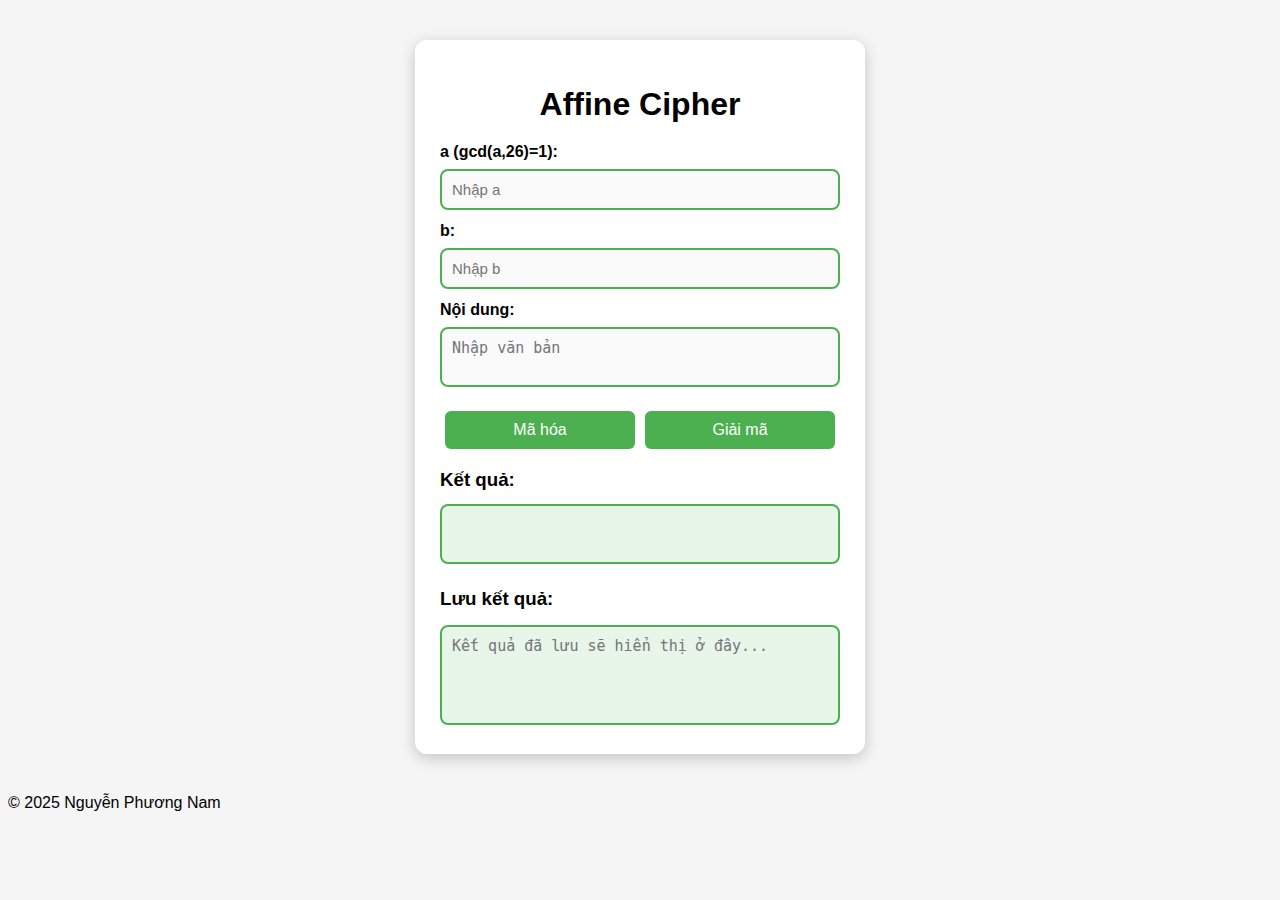
<file: Afine/index.html>
<!DOCTYPE html>
<html lang="vi">
<head>
  <meta charset="UTF-8">
  <title>Mã hóa Affine Cipher</title>
  <link rel="stylesheet" href="main.css">
</head>
<body>
  <div class="container">
    <h1>Affine Cipher</h1>

    <label for="a">a (gcd(a,26)=1):</label>
    <input type="number" id="a" placeholder="Nhập a">

    <label for="b">b:</label>
    <input type="number" id="b" placeholder="Nhập b">

    <label for="inputText">Nội dung:</label>
    <textarea id="inputText" placeholder="Nhập văn bản"></textarea>

    <div class="btn-group">
      <button id="encodeBtn">Mã hóa</button>
      <button id="decodeBtn">Giải mã</button>
    </div>

    <h3>Kết quả:</h3>
    <textarea id="outputText" readonly></textarea>

    <h3>Lưu kết quả:</h3>
    <textarea id="saveBox" readonly placeholder="Kết quả đã lưu sẽ hiển thị ở đây..."></textarea>
  </div>

  <!-- Quan trọng: đúng tên file main.js -->
  <script src="main.js"></script>
  <footer class="footer">© 2025 Nguyễn Phương Nam </footer>
</body>
</html>
</file>
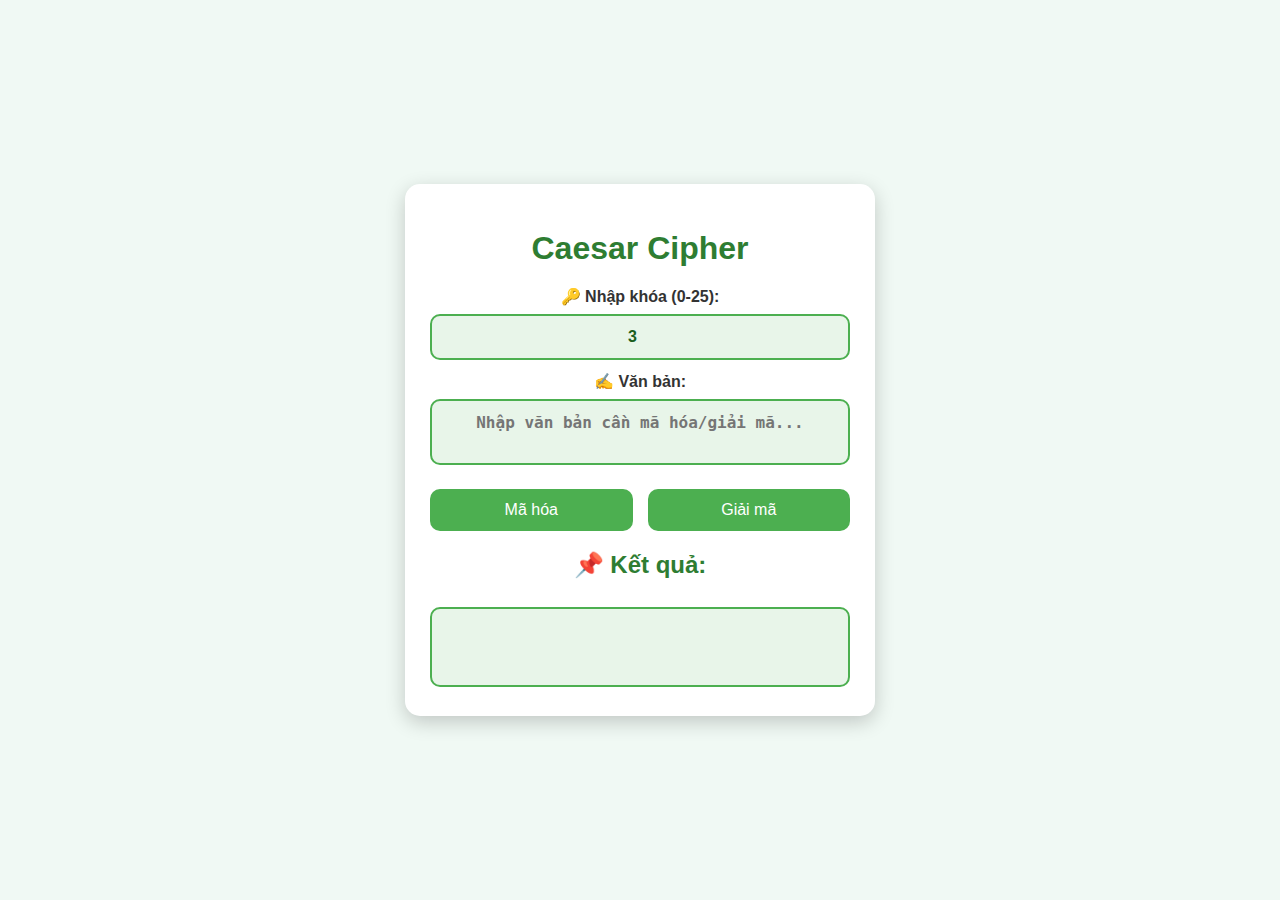
<file: Caeser/index.html>
<!DOCTYPE html>
<html lang="vi">
<head>
  <meta charset="UTF-8">
  <meta name="viewport" content="width=device-width, initial-scale=1.0">
  <title>Mã hóa Caesar Cipher</title>
  <link rel="stylesheet" href="main.css">
</head>
<body>
  <div class="container">
    <h1>Caesar Cipher</h1>
    
    <label for="shift">🔑 Nhập khóa (0-25):</label>
    <input type="number" id="shift" min="0" max="25" value="3">

    <label for="inputText">✍️ Văn bản:</label>
    <textarea id="inputText" placeholder="Nhập văn bản cần mã hóa/giải mã..."></textarea>
    
    <div class="buttons">
      <button id="encodeBtn">Mã hóa</button>
      <button id="decodeBtn">Giải mã</button>
    </div>
    
    <h2>📌 Kết quả:</h2>
    <textarea id="outputText" readonly></textarea>
  </div>

  <script src="main.js"></script>
</body>
</html>
</file>
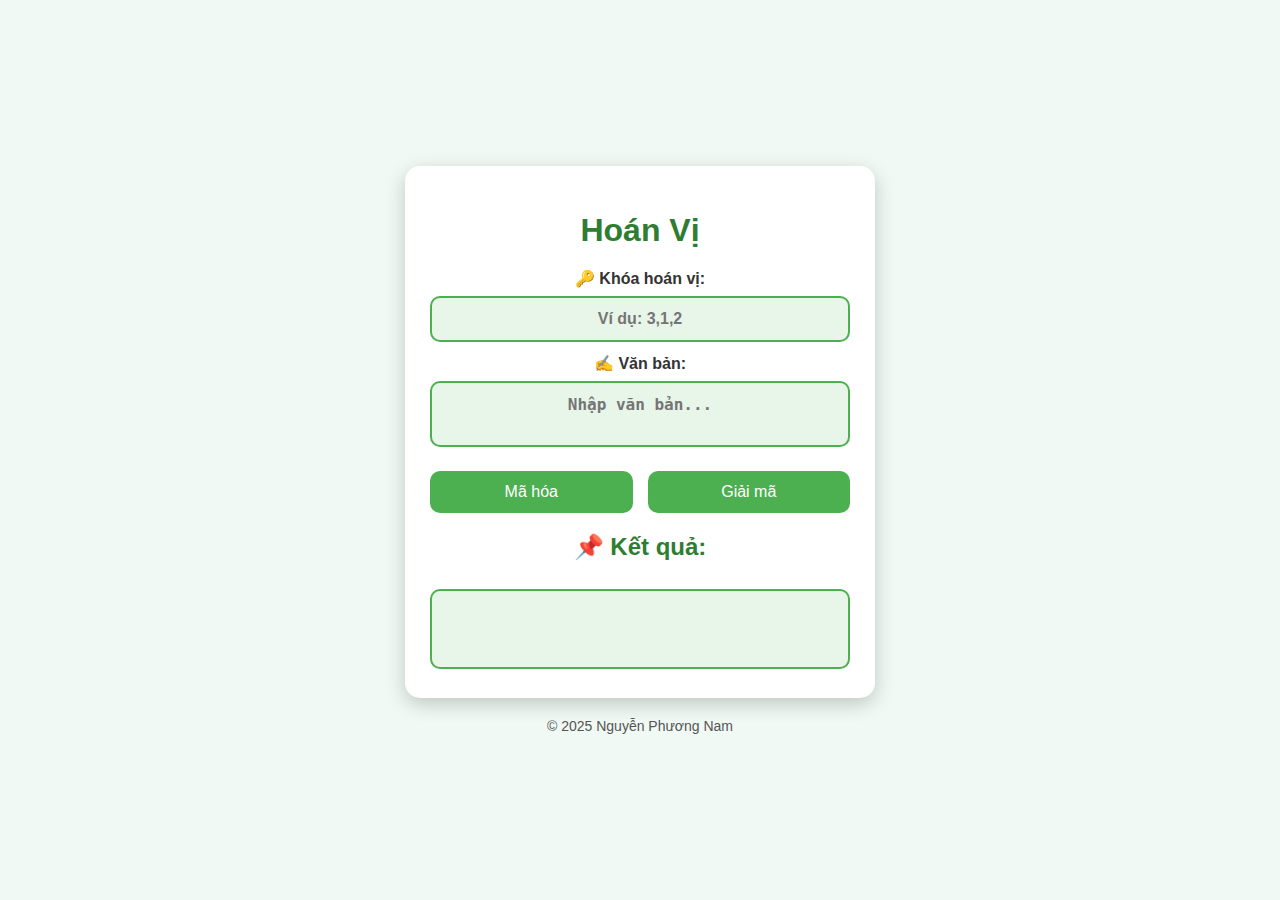
<file: HoanVi/index.html>
<!DOCTYPE html>
<html lang="vi">
<head>
  <meta charset="UTF-8">
  <title>Mã hóa Hoán Vị</title>
  <link rel="stylesheet" href="main.css">
</head>
<body>
  <div class="container">
    <h1>Hoán Vị</h1>

    <label for="key">🔑 Khóa hoán vị:</label>
    <input type="text" id="key" placeholder="Ví dụ: 3,1,2">

    <label for="inputText">✍️ Văn bản:</label>
    <textarea id="inputText" placeholder="Nhập văn bản..."></textarea>

    <div class="buttons">
      <button id="encodeBtn">Mã hóa</button>
      <button id="decodeBtn">Giải mã</button>
    </div>

    <h2>📌 Kết quả:</h2>
    <textarea id="outputText" readonly></textarea>
  </div>

  <footer class="footer">© 2025 Nguyễn Phương Nam</footer>
  <script src="main.js"></script>
</body>
</html>
</file>
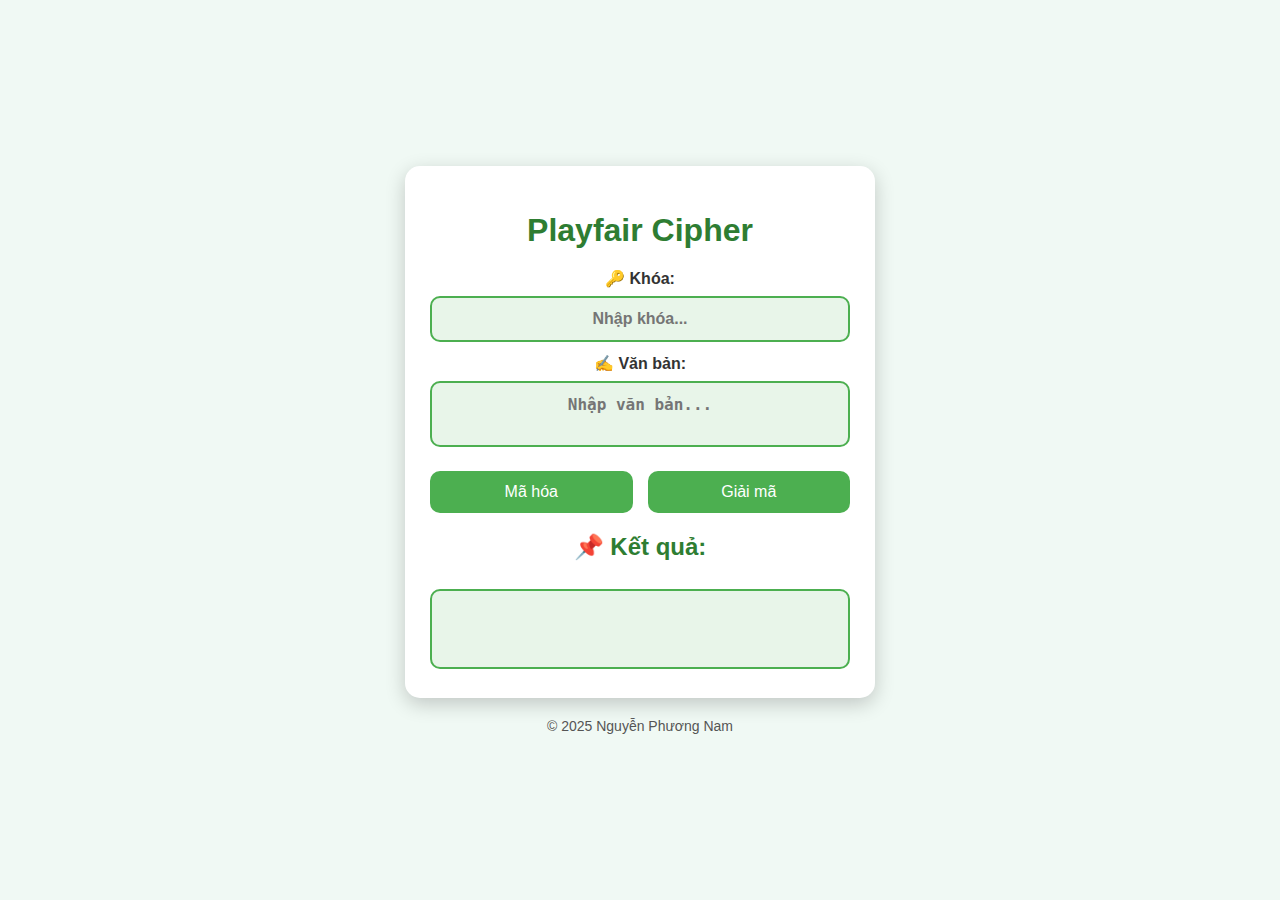
<file: PlayFair/index.html>
<!DOCTYPE html>
<html lang="vi">
<head>
  <meta charset="UTF-8">
  <title>Mã hóa Playfair Cipher</title>
  <link rel="stylesheet" href="main.css">
</head>
<body>
  <div class="container">
    <h1>Playfair Cipher</h1>

    <label for="key">🔑 Khóa:</label>
    <input type="text" id="key" placeholder="Nhập khóa...">

    <label for="inputText">✍️ Văn bản:</label>
    <textarea id="inputText" placeholder="Nhập văn bản..."></textarea>

    <div class="buttons">
      <button id="encodeBtn">Mã hóa</button>
      <button id="decodeBtn">Giải mã</button>
    </div>

    <h2>📌 Kết quả:</h2>
    <textarea id="outputText" readonly></textarea>
  </div>

  <footer class="footer">© 2025 Nguyễn Phương Nam</footer>
  <script src="main.js"></script>
</body>
</html>
</file>
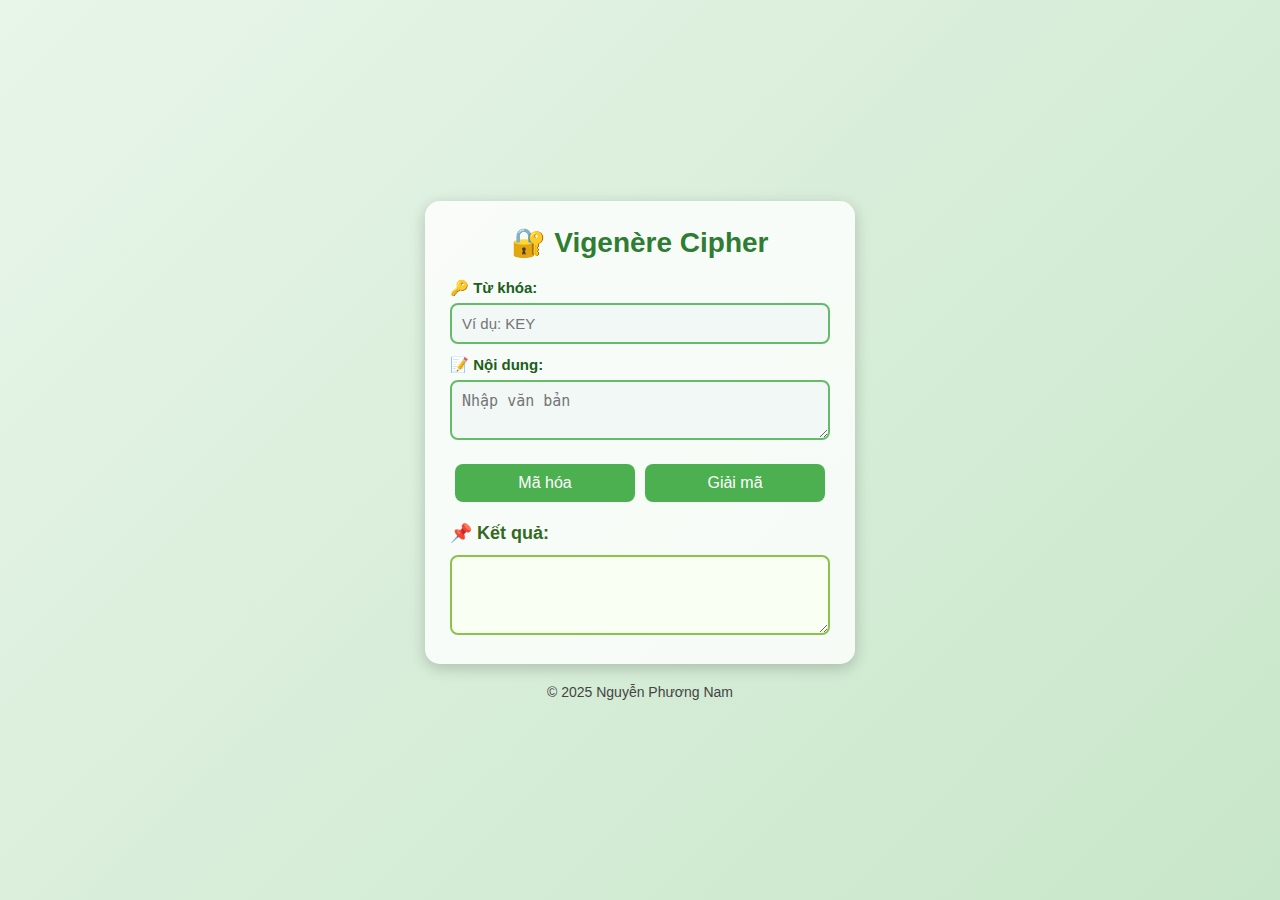
<file: Vigen/index.html>
<!DOCTYPE html>
<html lang="vi">
<head>
  <meta charset="UTF-8">
  <title>Mã hóa Vigenère</title>
  <link rel="stylesheet" href="main.css">
</head>
<body>
  <div class="container">
    <h1>🔐 Vigenère Cipher</h1>

    <label for="key">🔑 Từ khóa:</label>
    <input type="text" id="key" placeholder="Ví dụ: KEY">

    <label for="inputText">📝 Nội dung:</label>
    <textarea id="inputText" placeholder="Nhập văn bản"></textarea>

    <div class="btn-group">
      <button id="encodeBtn">Mã hóa</button>
      <button id="decodeBtn">Giải mã</button>
    </div>

    <h3>📌 Kết quả:</h3>
    <textarea id="outputText" readonly></textarea>
  </div>

  <script src="main.js"></script>
  <footer class="footer">© 2025 Nguyễn Phương Nam</footer>
</body>
</html>
</file>
<file: Afine/main.css>
body {
  background: #f5f5f5;
  font-family: Arial, sans-serif;
}

.container {
  width: 400px;
  margin: 40px auto;
  padding: 25px;
  background: #fff;
  border-radius: 12px;
  box-shadow: 0 4px 15px rgba(0,0,0,0.2);
  text-align: center;
}

h1 {
  text-align: center;
  margin-bottom: 20px;
}

label {
  display: block;
  margin-top: 12px;
  font-weight: bold;
  text-align: left;
}

input[type="number"],
textarea {
  width: 100%;
  padding: 10px;
  margin-top: 8px;
  border: 2px solid #4CAF50;
  border-radius: 8px;
  background: #fafafa;
  font-size: 15px;
  box-sizing: border-box;
  resize: none;
}

.btn-group {
  display: flex;
  justify-content: space-between;
  margin-top: 20px;
}

button {
  flex: 1;
  margin: 0 5px;
  padding: 10px;
  border: none;
  border-radius: 6px;
  background-color: #4CAF50;
  color: white;
  font-size: 16px;
  cursor: pointer;
}

button:hover {
  background-color: #45a049;
}

h3 {
  margin-top: 20px;
  margin-bottom: 5px;
  text-align: left;
}

#outputText,
#saveBox {
  background: #e8f5e9;
  min-height: 60px;
}

#saveBox {
  min-height: 100px;
  margin-top: 10px;
}
</file>
<file: Caeser/main.css>
/* Toàn bộ trang */
body {
  background: #f0f9f4;
  font-family: Arial, sans-serif;
  display: flex;
  justify-content: center;
  align-items: center;
  height: 100vh;
  margin: 0;
}

/* Khung chính */
.container {
  width: 420px;
  padding: 25px;
  background: #ffffff;
  border-radius: 15px;
  box-shadow: 0 6px 20px rgba(0,0,0,0.2);
  text-align: center;
}

/* Tiêu đề */
h1 {
  color: #2e7d32;
  margin-bottom: 20px;
}

/* Label */
label {
  display: block;
  margin-top: 12px;
  font-weight: bold;
  color: #333;
  text-align: center;
}

/* Ô nhập liệu & kết quả */
input[type="number"],
textarea {
  width: 100%;
  padding: 12px;
  margin-top: 8px;
  border: 2px solid #4CAF50;
  border-radius: 10px;
  background: #e8f5e9;
  font-size: 16px;
  text-align: center;
  color: #1b5e20;
  font-weight: bold;
  box-sizing: border-box;
  resize: none;
}

/* Nhóm nút */
.buttons {
  margin-top: 20px;
  display: flex;
  justify-content: center;
  gap: 15px;
}

/* Nút bấm */
button {
  flex: 1;
  padding: 12px;
  border: none;
  border-radius: 10px;
  background-color: #4CAF50;
  color: white;
  font-size: 16px;
  cursor: pointer;
  transition: 0.3s;
}

button:hover {
  background-color: #388e3c;
  transform: scale(1.05);
}

/* Tiêu đề kết quả */
h2 {
  margin-top: 20px;
  color: #2e7d32;
}

/* Ô kết quả */
#outputText {
  min-height: 80px;
}
</file>
<file: HoanVi/main.css>
/* Toàn bộ trang */
body {
  background: #f0f9f4;
  font-family: Arial, sans-serif;
  display: flex;
  justify-content: center;
  align-items: center;
  height: 100vh;
  margin: 0;
  flex-direction: column;
}

/* Khung chính */
.container {
  width: 420px;
  padding: 25px;
  background: #ffffff;
  border-radius: 15px;
  box-shadow: 0 6px 20px rgba(0,0,0,0.2);
  text-align: center;
}

/* Tiêu đề */
h1 {
  color: #2e7d32;
  margin-bottom: 20px;
}

/* Label */
label {
  display: block;
  margin-top: 12px;
  font-weight: bold;
  color: #333;
  text-align: center;
}

/* Ô nhập liệu & kết quả */
input[type="text"],
textarea {
  width: 100%;
  padding: 12px;
  margin-top: 8px;
  border: 2px solid #4CAF50;
  border-radius: 10px;
  background: #e8f5e9;
  font-size: 16px;
  text-align: center;
  color: #1b5e20;
  font-weight: bold;
  box-sizing: border-box;
  resize: none;
}

/* Nhóm nút */
.buttons {
  margin-top: 20px;
  display: flex;
  justify-content: center;
  gap: 15px;
}

/* Nút bấm */
button {
  flex: 1;
  padding: 12px;
  border: none;
  border-radius: 10px;
  background-color: #4CAF50;
  color: white;
  font-size: 16px;
  cursor: pointer;
  transition: 0.3s;
}

button:hover {
  background-color: #388e3c;
  transform: scale(1.05);
}

/* Tiêu đề kết quả */
h2 {
  margin-top: 20px;
  color: #2e7d32;
}

/* Ô kết quả */
#outputText {
  min-height: 80px;
}

/* Footer */
.footer {
  margin-top: 20px;
  font-size: 14px;
  color: #555;
}
</file>
<file: PlayFair/main.css>
/* Toàn bộ trang */
body {
  background: #f0f9f4;
  font-family: Arial, sans-serif;
  display: flex;
  justify-content: center;
  align-items: center;
  height: 100vh;
  margin: 0;
  flex-direction: column;
}

/* Khung chính */
.container {
  width: 420px;
  padding: 25px;
  background: #ffffff;
  border-radius: 15px;
  box-shadow: 0 6px 20px rgba(0,0,0,0.2);
  text-align: center;
}

/* Tiêu đề */
h1 {
  color: #2e7d32;
  margin-bottom: 20px;
}

/* Label */
label {
  display: block;
  margin-top: 12px;
  font-weight: bold;
  color: #333;
  text-align: center;
}

/* Ô nhập liệu & kết quả */
input[type="text"],
textarea {
  width: 100%;
  padding: 12px;
  margin-top: 8px;
  border: 2px solid #4CAF50;
  border-radius: 10px;
  background: #e8f5e9;
  font-size: 16px;
  text-align: center;
  color: #1b5e20;
  font-weight: bold;
  box-sizing: border-box;
  resize: none;
}

/* Nhóm nút */
.buttons {
  margin-top: 20px;
  display: flex;
  justify-content: center;
  gap: 15px;
}

/* Nút bấm */
button {
  flex: 1;
  padding: 12px;
  border: none;
  border-radius: 10px;
  background-color: #4CAF50;
  color: white;
  font-size: 16px;
  cursor: pointer;
  transition: 0.3s;
}

button:hover {
  background-color: #388e3c;
  transform: scale(1.05);
}

/* Tiêu đề kết quả */
h2 {
  margin-top: 20px;
  color: #2e7d32;
}

/* Ô kết quả */
#outputText {
  min-height: 80px;
}

/* Footer */
.footer {
  margin-top: 20px;
  font-size: 14px;
  color: #555;
}
</file>
<file: Vigen/main.css>
body {
  background: linear-gradient(135deg, #e8f5e9, #c8e6c9);
  font-family: Arial, sans-serif;
  margin: 0;
  padding: 0;

  /* căn giữa */
  display: flex;
  justify-content: center;
  align-items: center;
  flex-direction: column;
  min-height: 100vh;
}

.container {
  width: 380px;
  padding: 25px;
  background: #ffffffcc;
  border-radius: 15px;
  box-shadow: 0 4px 15px rgba(0,0,0,0.2);
  text-align: center;
}

h1 {
  margin-top: 0;
  margin-bottom: 20px;
  font-size: 28px;
  color: #2e7d32;
}

label {
  display: block;
  margin-top: 12px;
  font-weight: bold;
  font-size: 15px;
  text-align: left;
  color: #1b5e20;
}

input[type="text"],
textarea {
  width: 100%;
  padding: 10px;
  margin-top: 6px;
  border: 2px solid #66bb6a;
  border-radius: 8px;
  box-sizing: border-box;
  font-size: 15px;
  background: #f1f8f6;
  color: #1b5e20;
  transition: 0.3s;
}

input:focus,
textarea:focus {
  outline: none;
  border-color: #2e7d32;
  background: #e8f5e9;
}

.btn-group {
  display: flex;
  justify-content: space-between;
  margin-top: 20px;
}

button {
  flex: 1;
  margin: 0 5px;
  padding: 10px;
  border: none;
  border-radius: 8px;
  background-color: #4CAF50;
  color: white;
  font-size: 16px;
  cursor: pointer;
  transition: 0.3s;
}

button:hover {
  background-color: #388e3c;
}

h3 {
  margin-top: 20px;
  margin-bottom: 5px;
  font-size: 18px;
  color: #33691e;
  text-align: left;
}

#outputText {
  background: #f9fff3;
  color: #33691e;
  min-height: 80px;
  border: 2px solid #8bc34a;
}

.footer {
  margin-top: 20px;
  font-size: 14px;
  color: #444;
  text-align: center;
}
</file>
